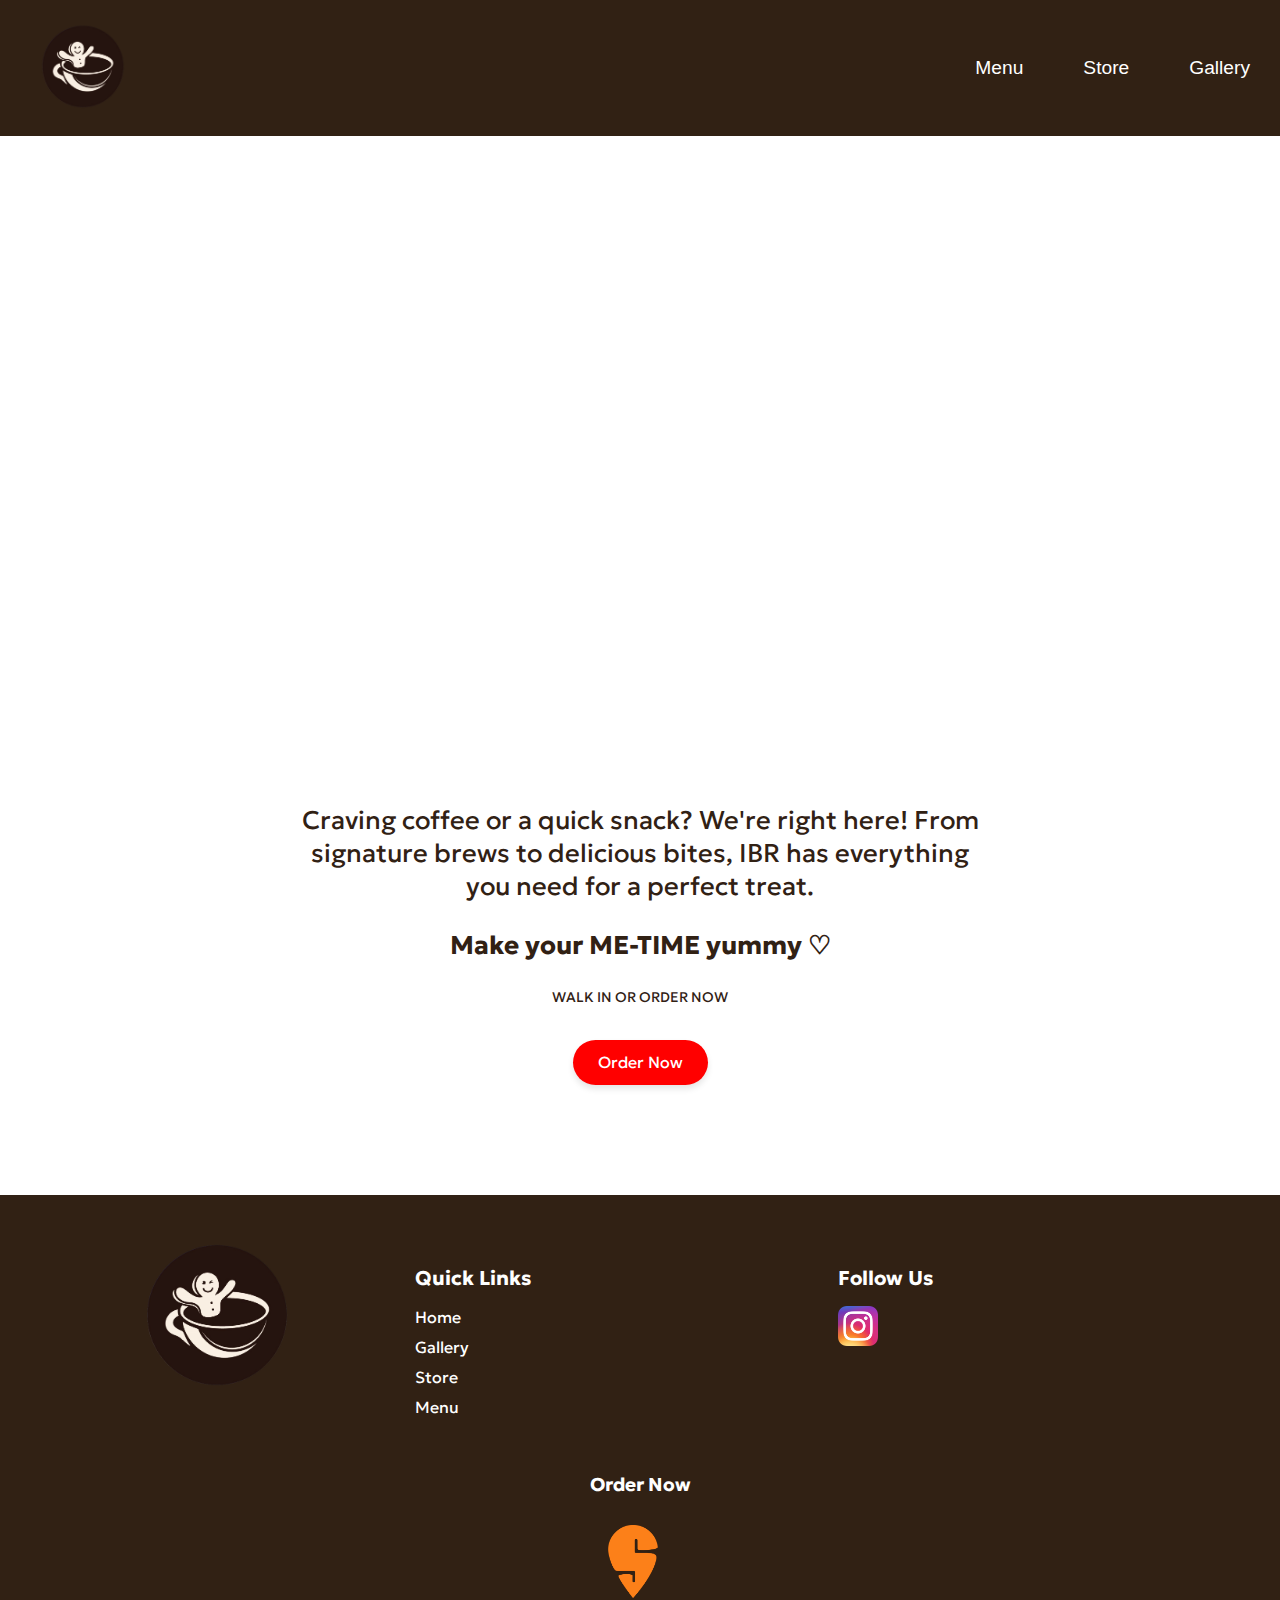
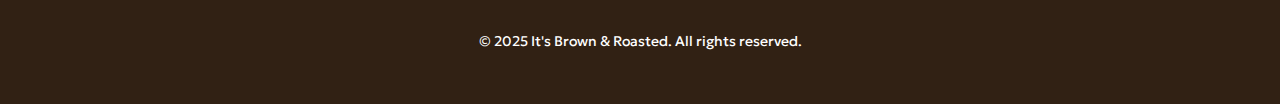
<file: index.html>
<!DOCTYPE html>
<html lang="en">
<head>
    <meta charset="UTF-8">
    <meta name="viewport" content="width=device-width, initial-scale=1.0">
    <title>It's Brown and Roasted</title>
    <link rel="stylesheet" href="style.css">
    <link rel="preconnect" href="https://fonts.googleapis.com">
    <link rel="preconnect" href="https://fonts.gstatic.com" crossorigin>
    <link href="https://fonts.googleapis.com/css2?family=Geologica:wght@100..900&display=swap" rel="stylesheet">
</head>
<body>

  <header>
    <div class="logo">
        <a href="index.html">
            <img src="images/logo.png" alt="It's Brown and Roasted Logo">
        </a>
    </div>
    <nav>
      <a href="menu.html">Menu</a>
      <a href="store.html">Store</a>
      <a href="photos.html">Gallery</a>
    </nav>
  </header>

  <main>
    <section class="hero-image">
      <img src="images/brown_roasted_name.jpg" alt="It's Brown and Roasted" class="fade-in-hero">
    </section>
  </main>

  <div class="cafe-text">
    <p>Craving coffee or a quick snack? We're right here! From signature brews to 
      delicious bites, IBR has everything you need for a perfect treat.</p>

    <p><strong>Make your ME-TIME yummy ♡</strong></p>
    <p class="small-text">WALK IN OR ORDER NOW</p>

    <a href="https://www.swiggy.com/menu/940118?source=sharing" target="_blank" class="order-button">Order Now</a>
  </div>

  <!-- Container where footer will be injected -->
  <div class="footer-container"></div>

  <script>
    // Fetch footer.html and insert it into the .footer-container div
    fetch('footer.html')
      .then(response => response.text())
      .then(data => {
        document.querySelector('.footer-container').innerHTML = data;
      });
  </script>

</body>
</html>
</file>
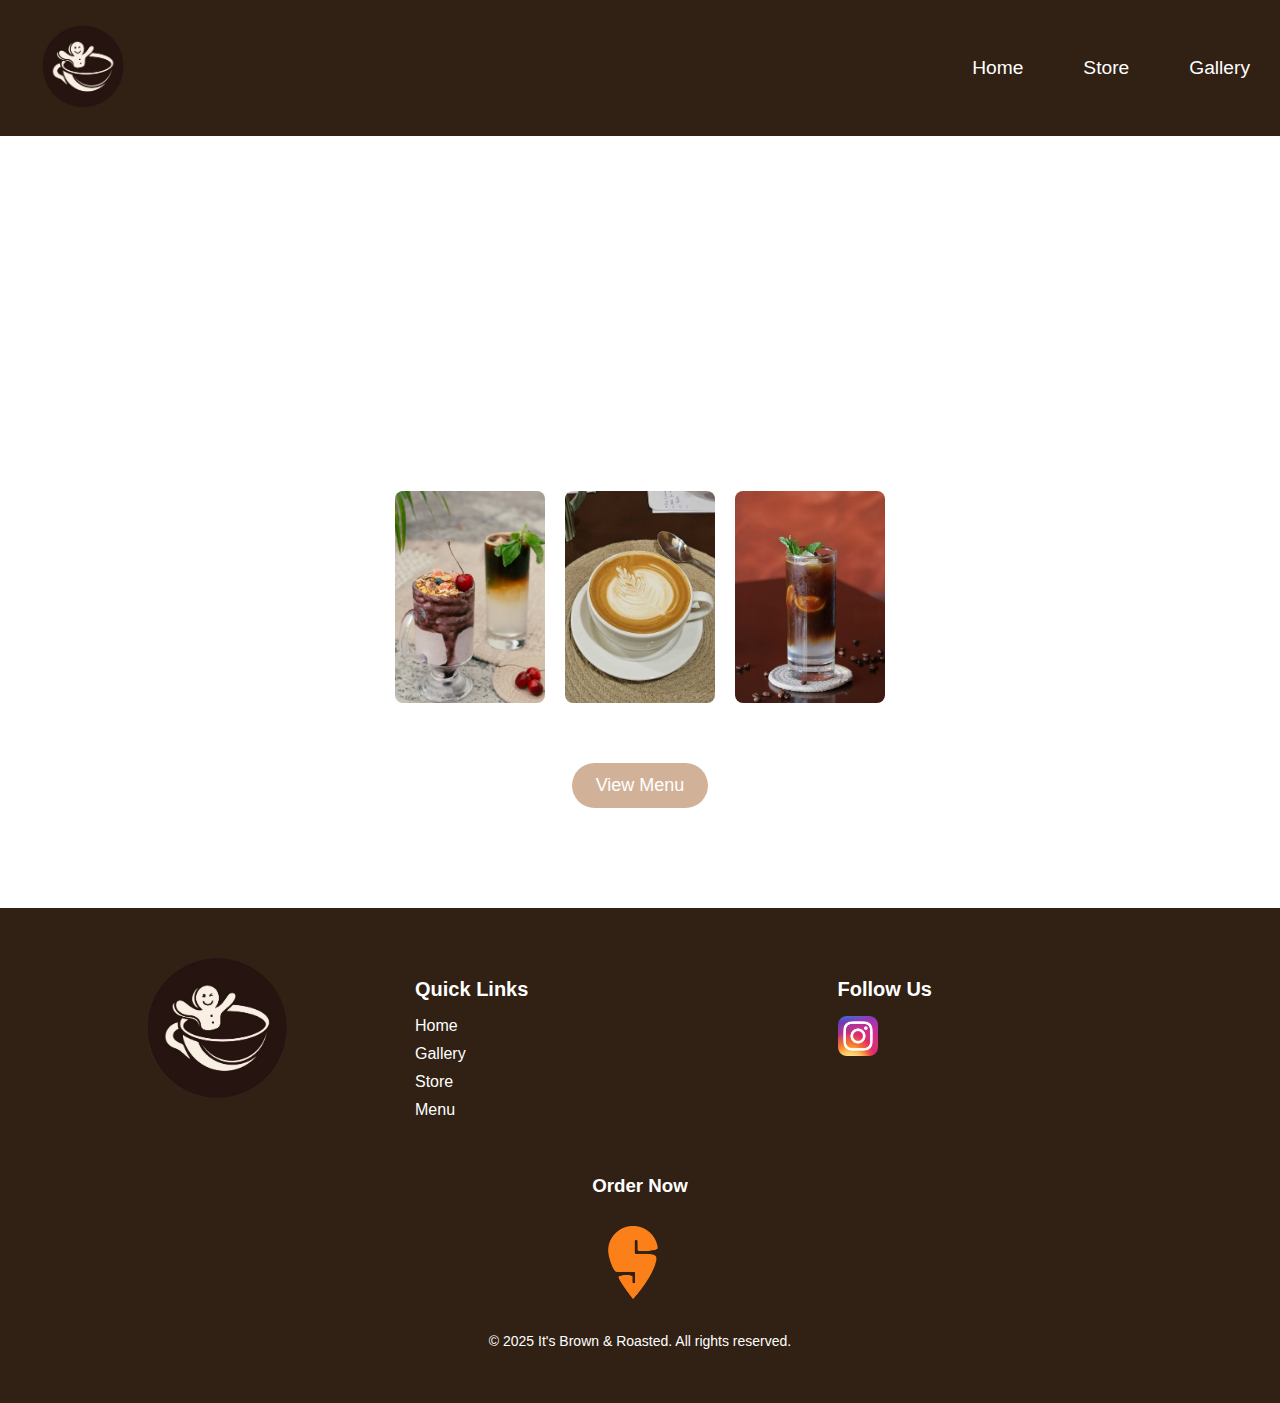
<file: menu.html>
<!DOCTYPE html>
<html lang="en">
<head>
  <meta charset="UTF-8">
  <title>Menu</title>
  <link rel="stylesheet" href="style.css">
</head>
<body>

  <header>
    <div class="logo">
      <a href="index.html">
          <img src="images/logo.png" alt="Its Brown and Roasted Logo">
        </a>
  </div>
    <nav>
      <a href="index.html">Home</a>
      <a href="store.html">Store</a>
      <a href="photos.html">Gallery</a>
    </nav>
  </header>

  <section class="menu-intro fade-in-section">
    <h1>Welcome to Our Menu!</h1>
    <p>
      At <strong>It's Brown & Roasted</strong>, we take pride in serving you the finest coffee and delectable bites. Whether you're craving a rich espresso, a sweet pastry, or a hearty sandwich, we have something for everyone. Explore our carefully crafted menu to treat yourself to something special!
    </p>
  </section>

  <section class="drink-images">
    <img src="images/drink1.jpg" alt="Drink 1" class="drink-img">
    <img src="images/drink2.jpg" alt="Drink 2" class="drink-img">
    <img src="images/drink3.jpg" alt="Drink 3" class="drink-img">
  </section>

<button id="viewMenuBtn" class="view-menu-btn">View Menu</button>


<div id="menuModal" class="modal">
  <span class="close" id="closeModalBtn">&times;</span>
  <img class="modal-content" id="menuImage" src="images/menu.png" alt="Menu Image">
</div>
  
 

  <div class="footer-container"></div>



<!-- JavaScript -->
<script>

  var modal = document.getElementById("menuModal");
  var btn = document.getElementById("viewMenuBtn");
  var span = document.getElementById("closeModalBtn");


  btn.onclick = function() {
    modal.style.display = "block";
  }

  
  span.onclick = function() {
    modal.style.display = "none";
  }

  
  window.onclick = function(event) {
    if (event.target == modal) {
      modal.style.display = "none";
    }
  }
</script>
 
  <script>
    fetch('footer.html')
      .then(response => response.text())
      .then(data => {
        document.querySelector('.footer-container').innerHTML = data;
      });
  </script>

</body>
</html>
</file>
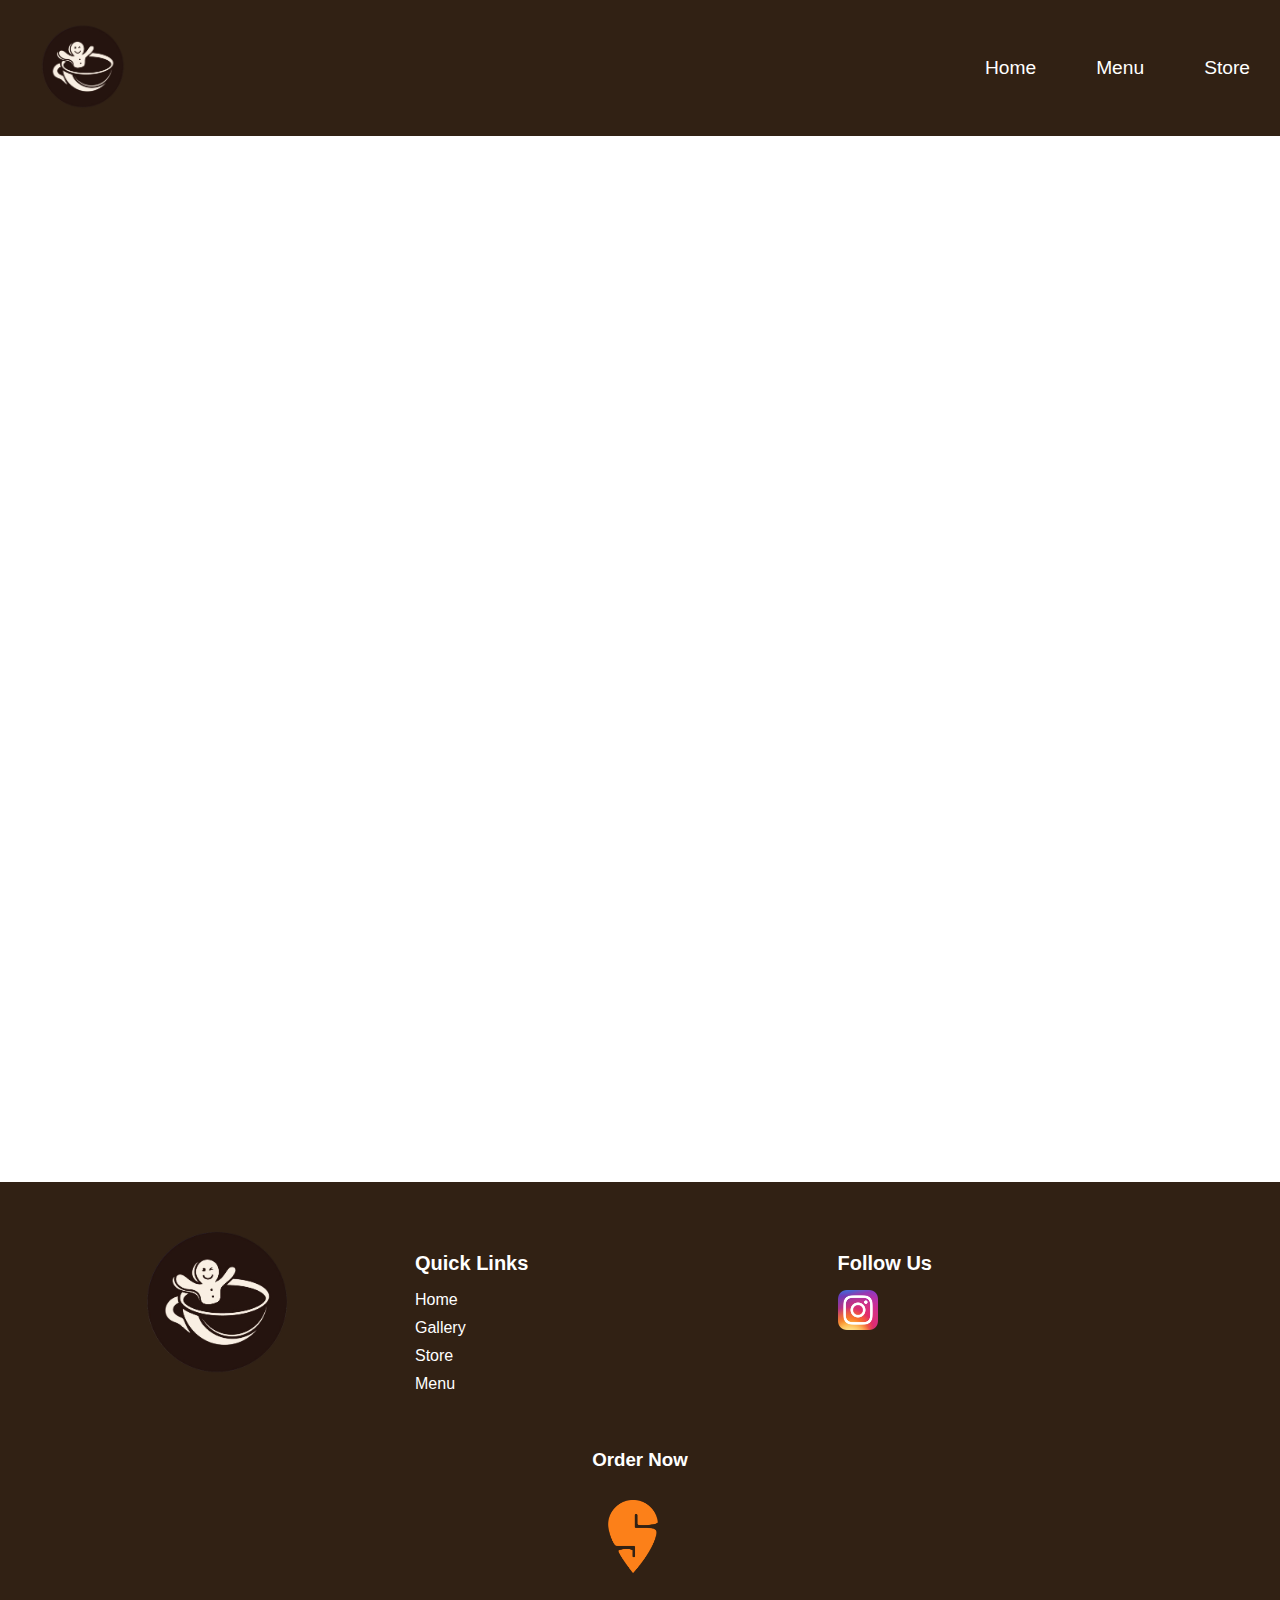
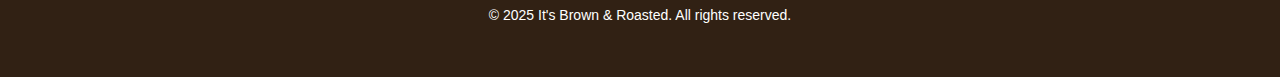
<file: photos.html>
<!DOCTYPE html>
<html lang="en">
<head>
  <meta charset="UTF-8">
  <title>about</title>
  <link rel="stylesheet" href="style.css">
</head>
<body>

  <header>
    <div class="logo">
      <a href="index.html">
          <img src="images/logo.png" alt="Its Brown and Roasted Logo">
        </a>
  </div>
    <nav>
      <a href="index.html">Home</a>
      <a href="menu.html">Menu</a>
      <a href="store.html">Store</a>
      
    </nav>
  </header>

  <section class="photo-gallery fade-in-photos">
    <h1>Inside It's Brown & Roasted</h1>
    <p>Take a look at our café, our food, and our favorite cozy corners.</p>
   

    <div class="gallery-grid">
      <img src="images/1.jpg" alt="Photo 1">
      <img src="images/2.jpg" alt="Photo 2">
      <img src="images/3.jpg" alt="Photo 3">
      <img src="images/4.jpg" alt="Photo 4">
      <img src="images/5.jpg" alt="Photo 5">
      <img src="images/6.jpg" alt="Photo 6">
      <img src="images/7.jpg" alt="Photo 7">
      <img src="images/8.jpg" alt="Photo 8">
      <img src="images/9.jpg" alt="Photo 9">
      <img src="images/10.jpg" alt="Photo 10">
      <img src="images/11.jpg" alt="Photo 11">
      <img src="images/12.jpg" alt="Photo 12">
    </div>
    
  </section>
  

  </section>
  

  <div class="footer-container"></div>

 
  <script>
    fetch('footer.html')
      .then(response => response.text())
      .then(data => {
        document.querySelector('.footer-container').innerHTML = data;
      });
  </script>

</body>
</html>
</file>
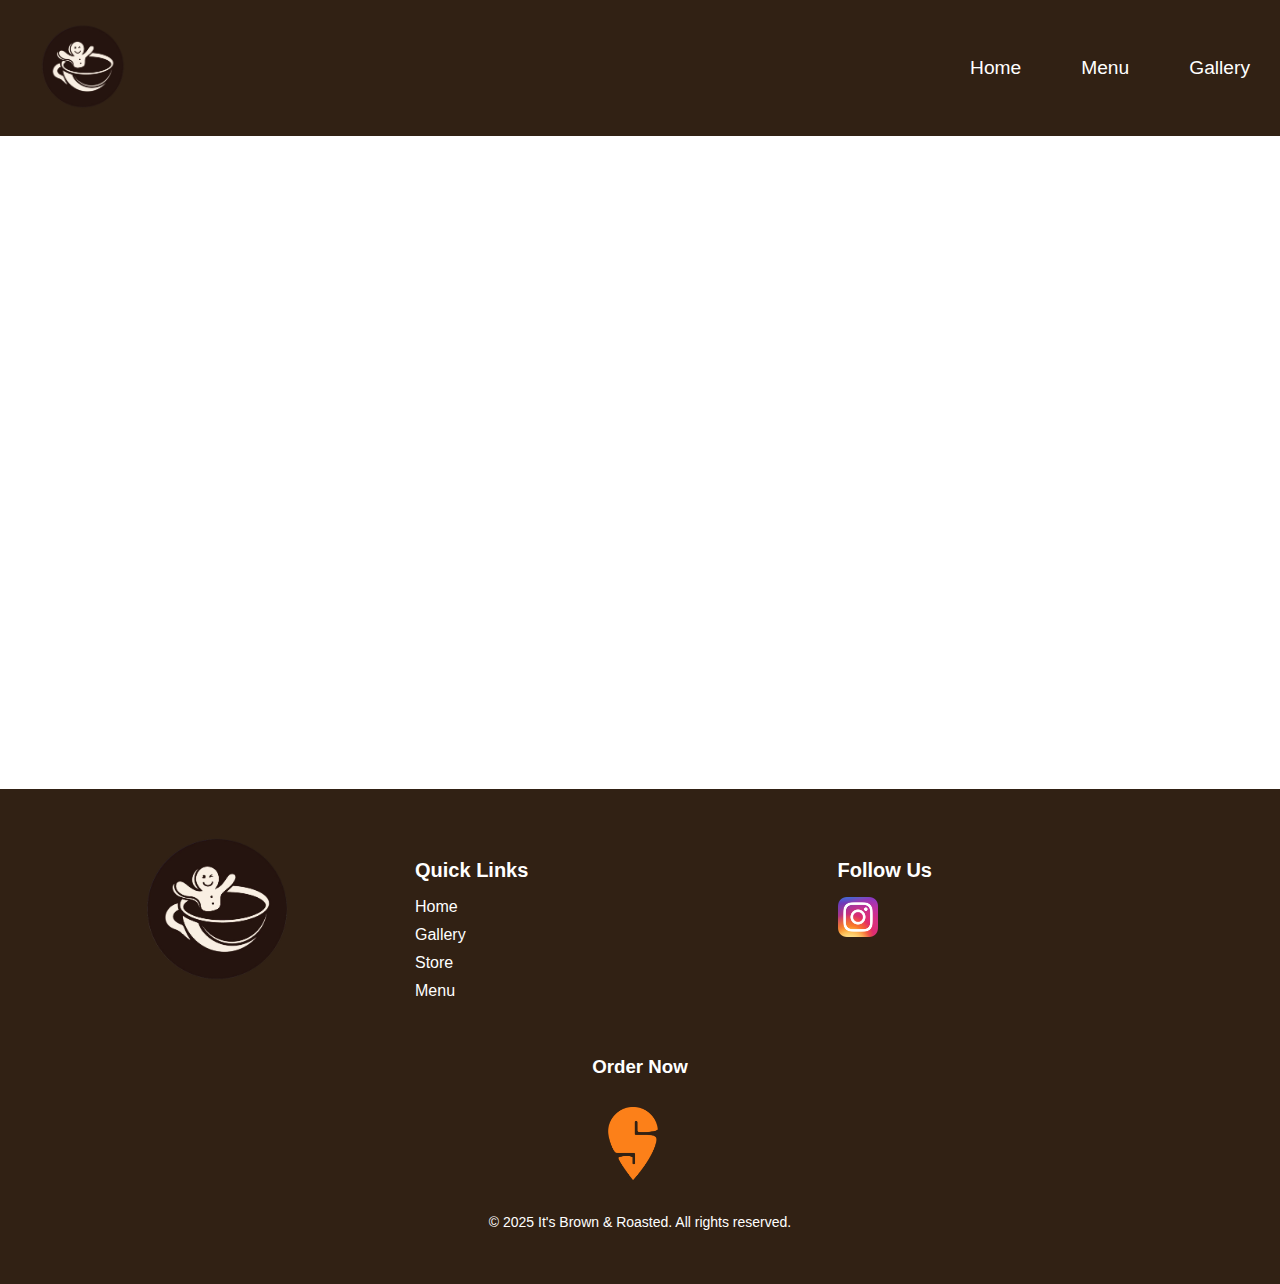
<file: store.html>
<!DOCTYPE html>
<html lang="en">
<head>
  <meta charset="UTF-8">
  <title>Store</title>
  <link rel="stylesheet" href="style.css">
</head>
<body>

  <header>
    <div class="logo">
      <a href="index.html">
          <img src="images/logo.png" alt="Its Brown and Roasted Logo">
        </a>
  </div>
    <nav>
      <a href="index.html">Home</a>
      <a href="menu.html">Menu</a>

      <a href="photos.html">Gallery</a>
    </nav>
  </header>

  <div class="store-heading fade-in-store">
    <h1>Visit Our Store</h1>
    <p>Come enjoy your favorite coffee in person. We’re located at Singasandra in Bengaluru.</p>
  </div>

  <div class="map-container">
    <iframe
      src="https://www.google.com/maps/embed?pb=!1m18!1m12!1m3!1d3889.4625091644916!2d77.6436829740666!3d12.877954216926515!2m3!1f0!2f0!3f0!3m2!1i1024!2i768!4f13.1!3m3!1m2!1s0x3bae6bfffdc64ec9%3A0xfa61f08fdaf2f196!2sIt&#39;s%20Brown%20%26%20Roasted!5e0!3m2!1sen!2sin!4v1746630216725!5m2!1sen!2sin"
      width="100%" height="450" style="border:0;" allowfullscreen="" loading="lazy"
      referrerpolicy="no-referrer-when-downgrade">
    </iframe>
  </div>

  <div class="footer-container"></div>

 
  <script>
    fetch('footer.html')
      .then(response => response.text())
      .then(data => {
        document.querySelector('.footer-container').innerHTML = data;
      });
  </script>

</body>
</html>
</file>
<file: style.css>
/* Header styling */
 header {
  display: flex;
  justify-content: space-between;
  background-color: #312114; 
  color: #FFFFFF; 
  padding: 20px 0;
  text-align: center;
}

header h1 {
  font-size: 2.5rem;
  margin: 0;
}

body {
  background-color: #FFFFFF; /* White background */
  color: #312114; /* Dark brown text */
  font-family: Arial, sans-serif; /* You can change to another font if needed */
  margin: 0;
  padding: 0;
  box-sizing: border-box;
}


/* Logo */
.logo img {
  max-height: 90px; /* Adjust this as needed */
  width: auto;
}

.logo {
  padding-left: 40px;  /* Adjust as needed */
  display: flex;
  align-items: center;
}

.logo a {
  text-decoration: none;
  font-size: 24px;
  color: white;
  font-weight: bold;
}

.hero-image {
  display: flex;
  justify-content: center;
  align-items: center;
  height: calc(80vh - 80px); 
  background-color: #FFFFFF;
  padding-top: 2px; 
  text-align: center;
}

.hero-image img {
  max-width: 600px; 
  width: 95%;
  height: auto;
  object-fit: contain;
}

.fade-in-hero {
  opacity: 0;
  transform: translateY(20px);
  animation: fadeSlideIn 1.2s ease-out forwards;
  animation-delay: 0.2s;
}

@keyframes fadeSlideIn {
  to {
    opacity: 1;
    transform: translateY(0);
  }
}

/* Navigation bar */
nav {
  background-color: #312114; /* Dark brown background */
  text-align: center;
  padding: 0 10px;  
  display: flex;                 /* enable Flexbox */
  align-items: center;          /* vertical centering */
  justify-content: flex-end;
}

nav a {
  text-decoration: none;
  padding: 10px 20px;
  color: #FFFFFF;    
  margin-left: 20px;
  font-size: 1.2rem;
}

nav a:hover {
  text-decoration: underline;
  background-color: #e6ddc4; 
  color: #312114; 
}  


.cafe-text {
  font-family: 'Geologica', sans-serif;
  font-size: 1.6rem;
  font-weight: 400; 
  line-height: 1.3;
  text-align: center;
  max-width: 700px;
  margin: 20px auto;
  color: #312114;
}

p, .small-text {
  font-family: 'Geologica', sans-serif;
}

p strong {
  font-weight: bold;
}


.small-text {
  font-size: 14px; 
  font-weight: normal; 
  text-align: center;
  margin-top: 10px;
}

.order-button {
  display: inline-block;
  margin-top: 20px;
  background-color: #FF0000;
  color: white;
  padding: 12px 25px;
  border: none;
  border-radius: 30px;
  font-size: 1rem;
  text-decoration: none;
  transition: all 0.3s ease;
  box-shadow: 0 4px 6px rgba(0, 0, 0, 0.1);
  margin-bottom: 90px;
}

.order-button:hover {
  background-color: #cd101f;
  transform: translateY(-5px) scale(1.05);
  box-shadow: 0 8px 12px rgba(0, 0, 0, 0.2);
}

/* Store page */ 

/* embedded map */
.map-container {
  max-width: 1000px;
  margin: 40px auto;
  padding: 0 20px;
}

.store-heading {
  text-align: center;
  margin-top: 40px;
  margin-bottom: 20px;
}

.store-heading p {
  font-family: 'Geologica', sans-serif;
  font-size: 1.1rem;
  color: #333;
  max-width: 700px;
  margin: 0 auto;
}

.fade-in-store {
  opacity: 0;
  animation: fadeInStore 1.5s ease-out forwards;
}

@keyframes fadeInStore {
  0% {
    opacity: 0;
    transform: translateY(20px);
  }
  100% {
    opacity: 1;
    transform: translateY(0);
  }
}

/* Menu page */ 

.menu-intro {
text-align: center; 
margin: 50px auto; 
padding: 20px;
width: 80%; 
max-width: 900px; 
}

.menu-intro h1 {
font-size: 2.5em; 
margin-bottom: 20px; 
font-family: 'Geologica', sans-serif; 
}


.menu-intro p {
font-size: 1.2em; 
line-height: 1.6; 
max-width: 800px; 
margin: 0 auto; 
font-family: 'Geologica', sans-serif; 
}

.fade-in-section {
  opacity: 0;
  animation: fadeInMenu 1.5s ease-in-out forwards;
}

@keyframes fadeInMenu {
  0% {
    opacity: 0;
    transform: translateY(20px);
  }
  100% {
    opacity: 1;
    transform: translateY(0);
  }
}

.drink-images {
  display: flex;
  justify-content: center; 
  gap: 20px; 
  margin-bottom: 60px; 
}

.drink-img {
  width: 150px; 
  height: auto;
  border-radius: 8px; 
}

.view-menu-btn {
background-color: #d1b298; 
color: white;
border: none;
padding: 12px 24px;
font-size: 18px;
cursor: pointer;
border-radius: 25px;
transition: background-color 0.3s ease, transform 0.3s ease;
display: inline-block;
margin: 20px auto; 
text-align: center;
display: block; 
margin-bottom: 100px; 
}


.view-menu-btn:hover {
background-color: #b4976f; 
transform: translateY(-5px); 
}


.modal {
display: none; 
position: fixed;
z-index: 1; 
left: 0;
top: 0;
width: 100%;
height: 100%;
background-color: rgba(0, 0, 0, 0.8); 
text-align: center;
}

.modal-content {
max-width: 80%; 
margin: 5% auto; 
display: block;
width: auto;
height: auto;
max-height: 80%; 
}

.close {
color: #fff;
font-size: 30px;
font-weight: bold;
position: absolute;
top: 10px;
right: 25px;
cursor: pointer;
}

.close:hover,
.close:focus {
color: #f44336;
text-decoration: none;
cursor: pointer;
}

/* Photos page */

.photo-gallery {
  max-width: 1000px;
  margin: 40px auto;
  text-align: center;
  font-family: 'Geologica', sans-serif;
  padding: 0 20px;
}

.photo-gallery h1 {
  font-size: 32px;
  margin-bottom: 10px;
}

.photo-gallery p {
  font-size: 18px;
  margin-bottom: 30px;
}

.gallery-grid {
  display: grid;
  grid-template-columns: repeat(auto-fit, minmax(250px, 1fr));
  gap: 20px;
  justify-items: center;
}

.gallery-grid img {
  width: 100%;
  max-width: 300px;
  height: 200px;
  object-fit: cover;
  border-radius: 10px;
  box-shadow: 0 4px 8px rgba(0, 0, 0, 0.1);
  transition: transform 0.3s ease;
}

.gallery-grid img:hover {
  transform: scale(1.05);
}

.fade-in-photos {
  opacity: 0;
  animation: fadeInPhotos 1.5s ease-out forwards;
}

@keyframes fadeInPhotos {
  0% {
    opacity: 0;
    transform: translateY(20px);
  }
  100% {
    opacity: 1;
    transform: translateY(0);
  }
}


/* Footer */

footer {
background-color: #312114;
color: white;
padding: 40px 0;
font-family: 'Geologica', sans-serif;
text-align: center;
}


.footer-content {
display: flex;
justify-content: space-between;
align-items: flex-start;
max-width: 1200px;
margin: 0 auto;
padding-bottom: 20px;
flex-wrap: wrap;
justify-content: space-evenly; 
}


.footer-logo img {
width: 150px; 
height: auto;
}

/* Quick links section */
.footer-quick-links {
text-align: left;
padding-left: 20px;
flex-basis: 25%;
margin-top: 10px;
}

.footer-quick-links h3 {
margin-bottom: 15px;
font-size: 20px;
}

.footer-quick-links ul {
list-style: none;
padding: 0;
}

.footer-quick-links li {
margin-bottom: 10px;
}

.footer-quick-links a {
color: white;
text-decoration: none;
font-size: 16px;
}

.footer-quick-links a:hover {
text-decoration: underline;
}

/* Follow us section */
.footer-follow-us {
text-align: left;
padding-left: 20px;
flex-basis: 25%; 
margin-top: 10px;
}

.footer-follow-us h3 {
margin-bottom: 15px;
font-size: 20px;
}

.social-icons {
display: flex;
align-items: center;
}

.social-icon {
width: 40px;
height: auto;
margin-right: 15px;
}

.social-icon:hover {
opacity: 0.8;
}


.footer-swiggy {
margin-top: 20px;
text-align: center; 
}

.footer-swiggy img {
width: 50px; 
height: auto;
margin-top: 10px;
}


.footer-copyright {
margin-top: 30px;
font-size: 14px;
text-align: center;
width: 100%;
}
</file>
